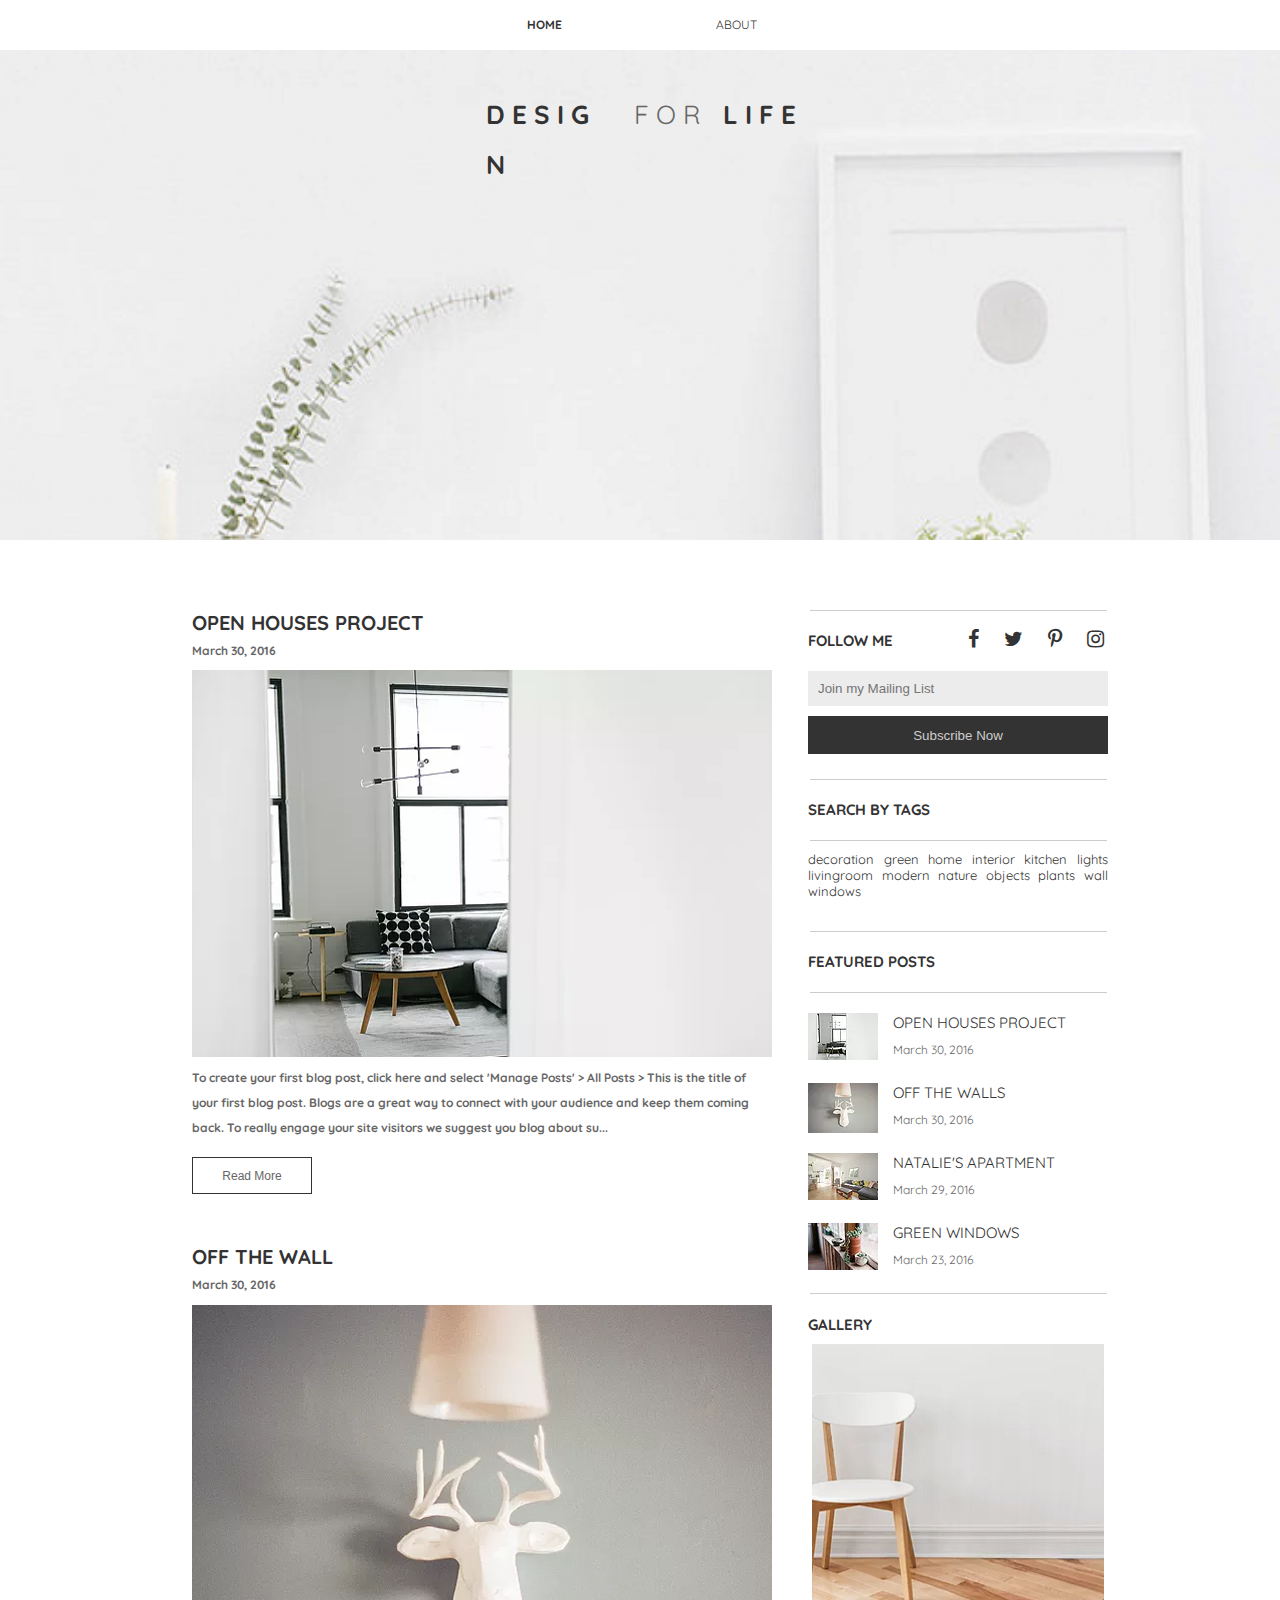
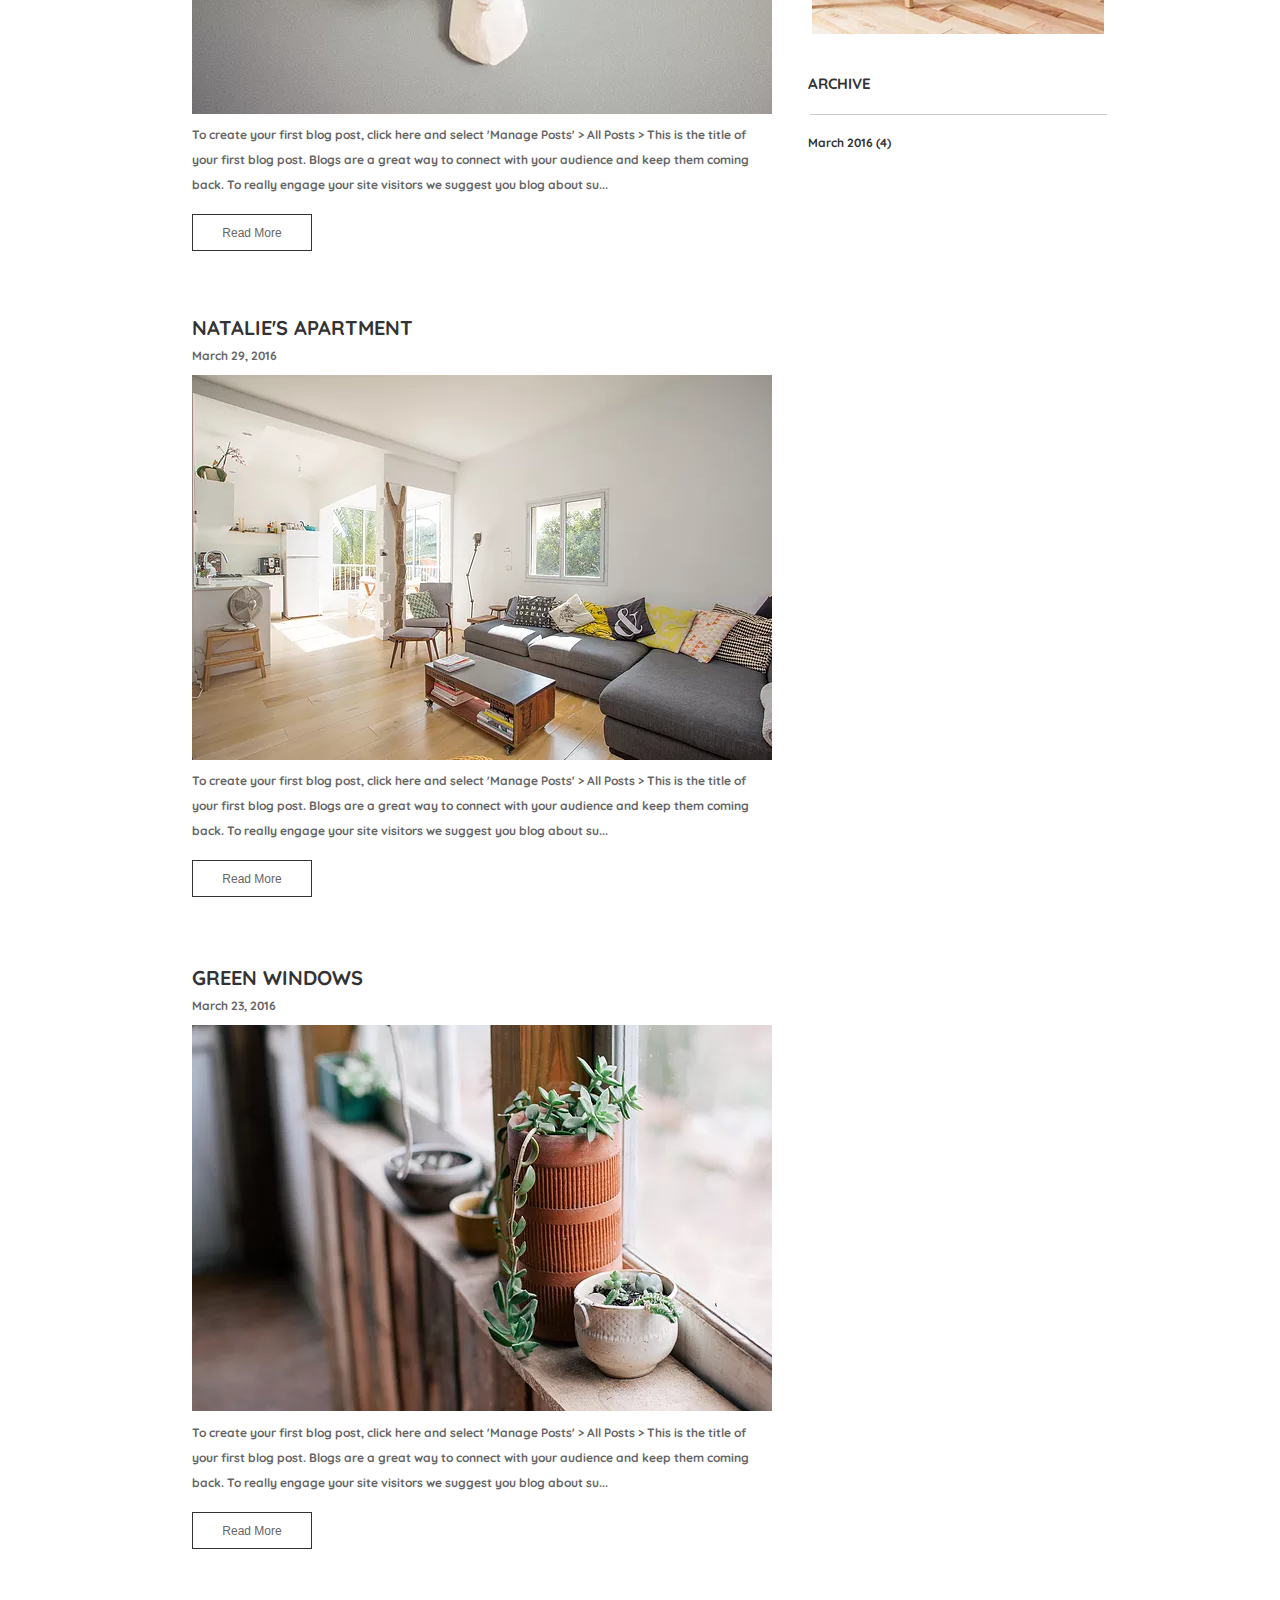
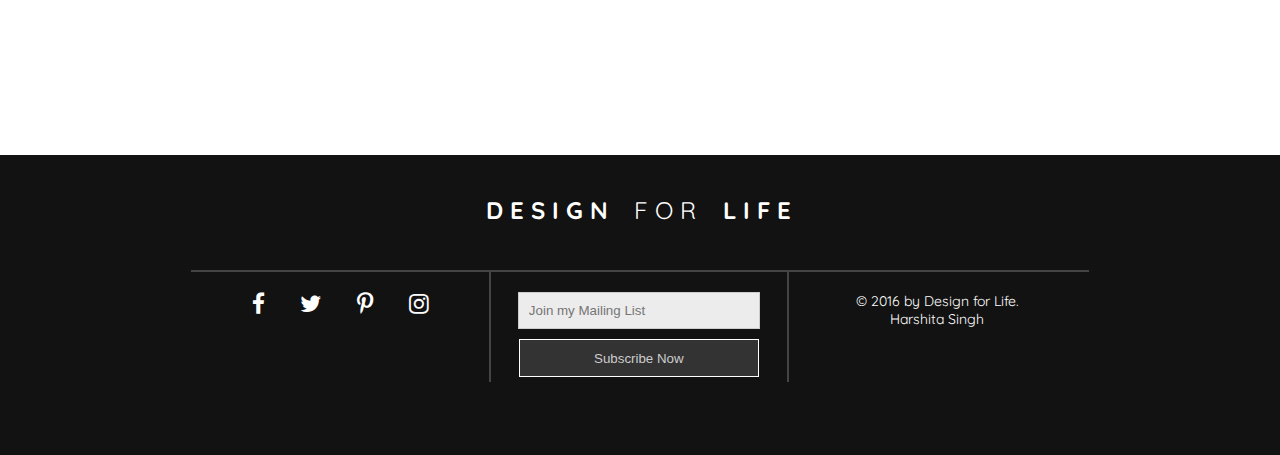
<file: index.html>
<!doctype html>
<html>
<head>
<meta charset="utf-8">
<link rel="stylesheet" href="css/style.css" />
<link href="css/font-awesome.min.css" rel="stylesheet" type="text/css">
<link href="https://fonts.googleapis.com/css?family=Quicksand" rel="stylesheet">
<link href="generic.css" rel="stylesheet" type="text/css">
<script src="js-image-slider.js" type="text/javascript"></script>
<link href="js-image-slider.css" rel="stylesheet" type="text/css" />
<title>Untitled Document</title>
</head>

<body>
<div class="container">
<header>
<ul>
<li style=" margin-left:35%; font-weight:bold;"><a href="#">HOME</a></li>
<li class="noma"><a href="aboutnew.html">ABOUT</a></li>
</ul></header>

<div id="banner">
<div class="parallax">
<a href="#"><div style="width:10%;float:left;height:50px;line-height:50px;font-size:26px;color:#333;margin-left:38%;margin-top:40px;">
<b>D E S I G N</b></div>
<div style="width:5.5%;height:50px;float:left;line-height:50px;font-size:26px;color:#666;margin-left:1.5%;margin-top:40px;">
F O R</div>
<div style="width:6%;height:50px;float:left;line-height:50px;font-size:26px;color:#333;margin-left:1.5%;margin-top:40px; ">
<b>L I F E</b></div></a>
</div></div>

<div class="dash"></div>
<div id="box1">
<div id="boxpart1">
<b><span class="open"><a href="#">OPEN HOUSES PROJECT</a></span></b><br>
<span style="color:#666; font-size:12px;"><b>March 30, 2016</b></span><br>
<a href="#"><img src="images/aa.png" style="margin-top:10px;"></a><br>
<span style="color:#666; font-size:12px; text-align:justify;"><b>To create your first blog post, click here and select 'Manage Posts' > All Posts > This is the title of your first blog post. Blogs are a great way to connect with your audience and keep them coming back. To really engage your site visitors we suggest you blog about su...</b></span><br>
<input type="button" value="Read More" class="button"><br>
<div style="margin-top:50px;"><b><span class="open"><a href="#">OFF THE WALL</a></span></b><br>
<span style="color:#666; font-size:12px;"><b>March 30, 2016</b></span></div>

</div><!--end of boxpart1-->
<div id="boxpart2"></div><!--end of boxpart2-->
<div id="boxpart3">
<hr width="295px" color="#CCC" size="1px" style="margin:0 auto;" />
<div style="margin-top:20px; color:#333; font-size:15px; width:100px; height:40px; float:left;"><B>FOLLOW ME</B></div>
<div style="margin-top:15px; color:#000; font-size:20px; width:200px;height:40px; float:left;">
<a href="#"><i class="fa fa-facebook" aria-hidden="true" style="margin-left:30%;"></i></a>
<a href="#"><i class="fa fa-twitter" aria-hidden="true" style="margin-left:10%;"></i></a>
<a href="#"><i class="fa fa-pinterest-p" aria-hidden="true" style="margin-left:10%;"></i></a>
<a href="#"><i class="fa fa-instagram" aria-hidden="true" style="margin-left:10%;"></i></a>
</div>
<input type="text" placeholder="Join my Mailing List" style="padding:10px; background:#ececec; width:280px; height:15px; border:none;">
<input type="button" value="Subscribe Now" style="background:#333; color:#ccc; margin-top:10px; width:300px; 
height:38px; border:none; box-shadow:2px solid #CCC;" >
<div style="width:300px; height:25px;"></div>
<hr width="295px" color="#CCC" size="1px" style="margin:0 auto;" />
<div style="width:300px; height:20px;"></div>
<div style="color:#333; font-size:15px; width:300px;height:40px; float:left;"><B>SEARCH BY TAGS</B></div>
<div style="width:300px; height:20px;"></div>
<hr width="295px" color="#CCC" size="1px" style="margin:0 auto;" />
<div style="width:300px; height:80px; margin-top:10px;font-size:13px; word-spacing:2px; text-align:justify;">
<span class="open"><a href="#">decoration</a></span>
<span class="open"><a href="#">green</a></span>
<span class="open"><a href="#">home</a></span>
<span class="open"><a href="#">interior</a></span>
<span class="open"><a href="#">kitchen</a></span>
<span class="open"><a href="#">lights</a></span>
<span class="open"><a href="#">livingroom</a></span>
<span class="open"><a href="#">modern</a></span>
<span class="open"><a href="#">nature</a></span>
<span class="open"><a href="#">objects</a></span>
<span class="open"><a href="#">plants</a></span>
<span class="open"><a href="#">wall</a></span>
<span class="open"><a href="#">windows</a></span></div>
<hr width="295px" color="#CCC" size="1px" style="margin:0 auto;" />
<div style="width:300px; height:20px;"></div>
<div style="color:#333; font-size:15px; width:300px;height:40px; float:left;"><B>FEATURED POSTS</B></div>
<div style="width:300px; height:20px;"></div>
<hr width="295px" color="#CCC" size="1px" style="margin:0 auto;" />

<div style="width:300px; height:20px;"></div>
<div style="width:85px; height:50px;float:left;"><a href="#"><img src="images/b.png"></a></div>
<div style="font-size:15px; color:#666;width:255px; height:50px; margin-left:20px;"><span class="open"><a href="#"> OPEN HOUSES PROJECT</a></span>
<div style="color:#666; font-size:12px; float:left; margin-top:10px;">March 30, 2016</div></div>

<div style="width:300px; height:20px;"></div>
<div style="width:85px; height:50px;float:left;"><a href="#"><img src="images/c.png"></a></div>
<div style="font-size:15px; color:#666;width:255px; height:50px; margin-left:20px;"><span class="open"><a href="#">
 OFF THE WALLS</a></span>
<div style="color:#666; font-size:12px; float:left; margin-top:10px;">March 30, 2016</div></div>

<div style="width:300px; height:20px;"></div>
<div style="width:85px; height:50px;float:left;"><a href="#"><img src="images/d.png"></a></div>
<div style="font-size:15px; color:#666;width:255px; height:50px; margin-left:20px;"><span class="open"><a href="#"> NATALIE'S APARTMENT</a></span>
<div style="color:#666; font-size:12px; float:left; margin-top:10px;">March 29, 2016</div></div>

<div style="width:300px; height:20px;"></div>
<div style="width:85px; height:50px;float:left;"><a href="#"><img src="images/e.png"></a></div>
<div style="font-size:15px; color:#666;width:255px; height:50px;"><span class="open"><a href="#"> GREEN WINDOWS</a></span>
<div style="color:#666; font-size:12px; float:left; margin-top:10px;">March 23, 2016</div></div>
<div style="width:300px; height:20px;"></div>
<hr width="295px" color="#CCC" size="1px" style="margin:0 auto;" />

</div><!--end of boxpart3-->
</div><!--end of box1-->

<div id="another">
<div id="another1">
<a href="#"><img src="images/bb.png" style="margin-top:10px;"></a><br>
<span style="color:#666; font-size:12px; text-align:justify;"><b>To create your first blog post, click here and select 'Manage Posts' > All Posts > This is the title of your first blog post. Blogs are a great way to connect with your audience and keep them coming back. To really engage your site visitors we suggest you blog about su...</b></span><br>
<input type="button" value="Read More" class="button"><br></div>

<div id="another2"></div>

<div id="another3">
<div style="width:292px; height:20px; background:#FFF;"></div>
<div style="color:#333; font-size:15px; width:300px;height:40px; float:left;"><B>GALLERY</B></div><BR>
<div style="margin:0 auto; width:292px; height:290px;">
<div id="sliderFrame">
        <div id="slider">
            <a href="#"><img src="images/1.png" /></a>
            <a href="#"><img src="images/2.png" /></a>
            <a href="#"><img src="images/3.png" /></a>
            <a href="#"><img src="images/4.png" /></a>
            <a href="#"><img src="images/5.png" /></a>
            <a href="#"><img src="images/6.png" /></a>
            <a href="#"><img src="images/7.png" /></a>
            <a href="#"><img src="images/8.png" /></a>
        </div>
        <!--Custom navigation buttons on both sides-->
        <div class="group1-Wrapper">
            <a onclick="imageSlider.previous()" class="group1-Prev"></a>
            <a onclick="imageSlider.next()" class="group1-Next"></a>
        </div>
        </div>


</div><BR>
<div style="width:292px; height:20px; background:#FFF;"></div>
<div style="color:#333; font-size:15px; width:300px;height:40px; float:left;"><B>ARCHIVE</B></div><BR>
<hr width="295px" color="#CCC" size="1px" style="margin:0 auto;" />
<div style="width:292px; height:20px; background:#FFF;"></div>
<div style="color:#333; font-size:12px; width:300px;height:20px; float:left;"><span class="open"><B>March 2016 (4)</B></span></div>

</div>
</div><!--end of another-->

<div class="picbox">
<div class="picbox1">
<b><span class="open"><a href="#">NATALIE'S APARTMENT</a></span></b><br>
<span style="color:#666; font-size:12px;"><b>March 29, 2016</b></span><br>
<a href="#"><img src="images/cc.png" style="margin-top:10px;"></a><br>
<span style="color:#666; font-size:12px; text-align:justify;"><b>To create your first blog post, click here and select 'Manage Posts' > All Posts > This is the title of your first blog post. Blogs are a great way to connect with your audience and keep them coming back. To really engage your site visitors we suggest you blog about su...</b></span><br>
<input type="button" value="Read More" class="button"><br>
</div>
</div><!--end of picbox-->

<div class="picbox">
<div class="picbox1">
<b><span class="open"><a href="#">GREEN WINDOWS</a></span></b><br>
<span style="color:#666; font-size:12px;"><b>March 23, 2016</b></span><br>
<a href="#"><img src="images/dd.png" style="margin-top:10px;"></a><br>
<span style="color:#666; font-size:12px; text-align:justify;"><b>To create your first blog post, click here and select 'Manage Posts' > All Posts > This is the title of your first blog post. Blogs are a great way to connect with your audience and keep them coming back. To really engage your site visitors we suggest you blog about su...</b></span><br>
<input type="button" value="Read More" class="button"><br>
</div>
</div><!--end of picbox-->
<div class="dash"></div>
<div class="dash"></div>

<footer><a href="#"><div style="width:10%;float:left;height:50px;line-height:50px;font-size:24px;color:#fff;margin-left:38%;margin-top:30px;">
<b>D E S I G N</b></div>
<div style="width:5.5%;height:50px;float:left;line-height:50px;font-size:24px;color:#fff;margin-left:1.5%;margin-top:30px;">
F O R</div>
<div style="width:6%;height:50px;float:left;line-height:50px;font-size:24px;color:#fff;margin-left:1.5%;margin-top:30px; 
margin-bottom: 35px;">
<b>L I F E</b></div></a>

<hr width="70%" color="#444" size="2px" style="margin:0 auto;" />
<div style="width:70%; height:110px; margin:0 auto;">

<div style="width:33.1%; height:110px;text-align:center; color:#fff; float:left; font-size:23px;">
<a href="#" style="color:#fff;"><i class="fa fa-facebook" aria-hidden="true" style="margin-top:20px;"></i></a>
<a href="#" style="color:#fff;"><i class="fa fa-twitter" aria-hidden="true" style="margin-left:10%;"></i></a>
<a href="#" style="color:#fff;"><i class="fa fa-pinterest-p" aria-hidden="true" style="margin-left:10%;"></i></a>
<a href="#" style="color:#fff;"><i class="fa fa-instagram" aria-hidden="true" style="margin-left:10%;"></i></a>
</div>

<div style="width:2px; height:110px; background:#444; float:left;"></div>

<div style="width:33.1%; height:110px;text-align:center; float:left; color:#fff;">
<input type="text" placeholder="Join my Mailing List" style="padding:10px; background:#ececec;  box-shadow:1px solid #fff;width:220px; height:15px; border:1px solid #ccc; margin-top:20px;">
<input type="button" value="Subscribe Now" style="background:#333; color:#ccc; margin-top:10px; width:240px; 
height:38px; border:1px solid #fff;" ></div>

<div style="width:2px; height:110px; background:#444; float:left;"></div>

<div style="width:33.1%; height:90px; text-align:center; float:left; color:#fff; font-size:14px; margin-top:20px;">© 2016 by Design for Life.<br> Harshita Singh</div>

</div>
</footer>

</div><!--end of container-->
</body>
</html>
</file>
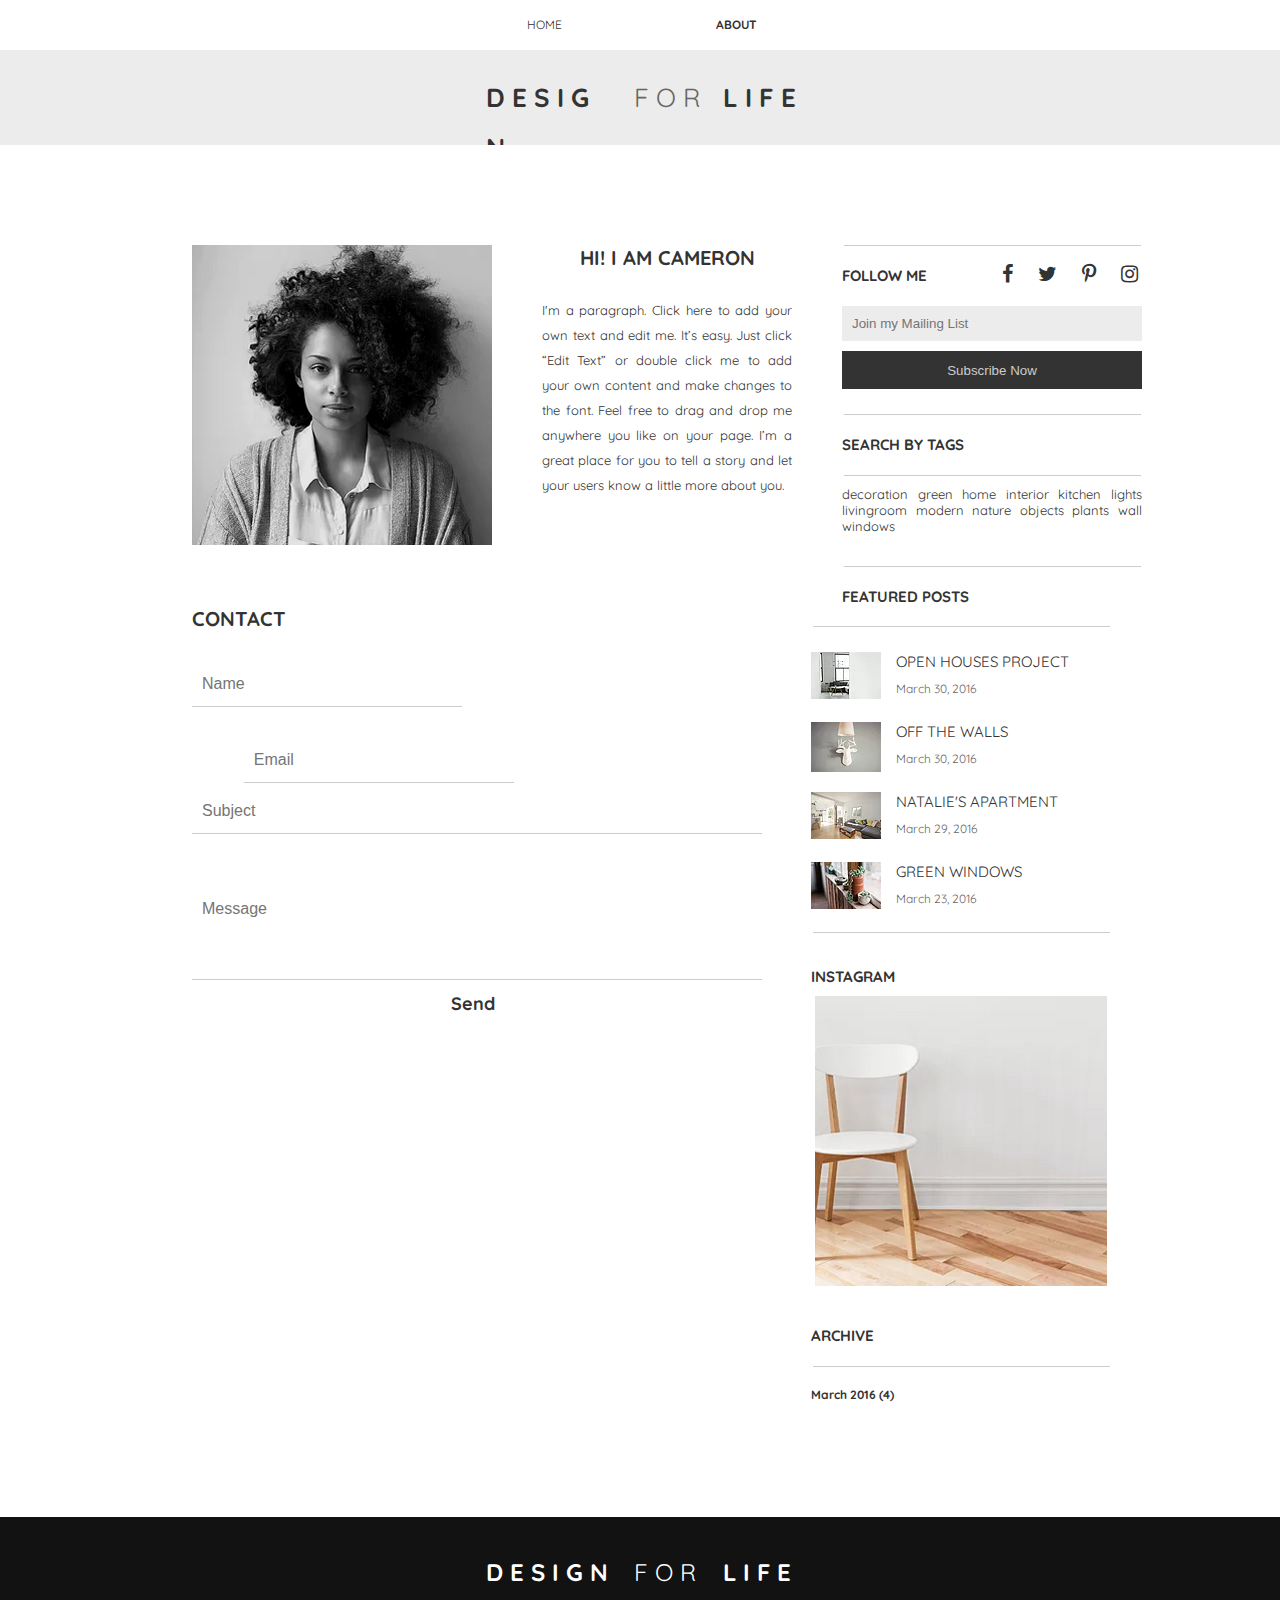
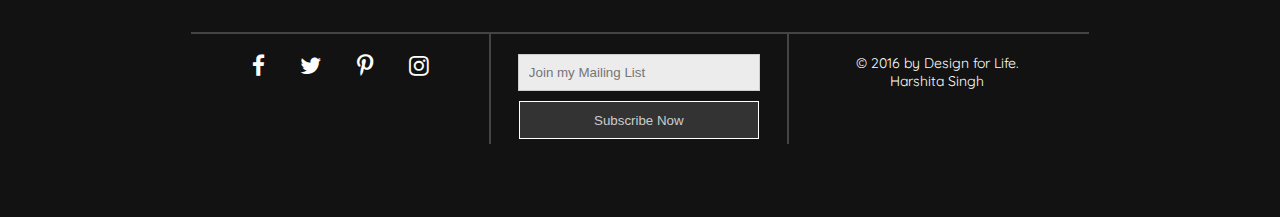
<file: aboutnew.html>
<!doctype html>
<html>
<head>
<meta charset="utf-8">
<link rel="stylesheet" href="css/style.css" />
<link href="css/font-awesome.min.css" rel="stylesheet" type="text/css">
<link href="https://fonts.googleapis.com/css?family=Quicksand" rel="stylesheet">
<link href="generic.css" rel="stylesheet" type="text/css">
<script src="js-image-slider.js" type="text/javascript"></script>
<link href="js-image-slider.css" rel="stylesheet" type="text/css" />
<title>Untitled Document</title>
</head>

<body>
<div class="container">
<header>
<ul>
<li class="noma" style=" margin-left:35%;"><a href="indexnew.html">HOME</a></li>
<li style=" font-weight:bold;"><a href="#">ABOUT</a></li>
</ul></header>
<div style="background:#ececec; width:100%; height:95px; overflow:hidden;">
<a href="#"><div style="width:10%;float:left;height:50px;line-height:50px;font-size:26px;color:#333;margin-left:38%;margin-top:23px;">
<b>D E S I G N</b></div>
<div style="width:5.5%;height:50px;float:left;line-height:50px;font-size:26px;color:#666;margin-left:1.5%;margin-top:23px;">
F O R</div>
<div style="width:6%;height:50px;float:left;line-height:50px;font-size:26px;color:#333;margin-left:1.5%;margin-top:23px; ">
<b>L I F E</b></div></a></div>

<div class="dash1"></div>
<div class="carla">
<div class="carla1"><img src="images/carla.png"></div>
<div class="carla2"></div>
<div class="carla4"><span style="margin-left:15%;"><b>HI! I AM CAMERON</b></span><br><br><span style="font-size:13PX;">I'm a paragraph. Click here to add your own text and edit me. It’s easy. Just click “Edit Text” or double click me to add your own content and make changes to the font. Feel free to drag and drop me anywhere you like on your page. I’m a great place for you to tell a story and let your users know a little more about you.</span></div>
<div class="carla2"></div>
<div class="carla3">
<hr width="295px" color="#CCC" size="1px" style="margin:0 auto;" />
<div style="margin-top:20px; color:#333; font-size:15px; width:100px; height:40px; float:left;"><B>FOLLOW ME</B></div>
<div style="margin-top:15px; color:#000; font-size:20px; width:200px;height:40px; float:left;">
<a href="#"><i class="fa fa-facebook" aria-hidden="true" style="margin-left:30%;"></i></a>
<a href="#"><i class="fa fa-twitter" aria-hidden="true" style="margin-left:10%;"></i></a>
<a href="#"><i class="fa fa-pinterest-p" aria-hidden="true" style="margin-left:10%;"></i></a>
<a href="#"><i class="fa fa-instagram" aria-hidden="true" style="margin-left:10%;"></i></a>
</div>
<input type="text" placeholder="Join my Mailing List" style="padding:10px; background:#ececec; width:280px; height:15px; border:none;">
<input type="button" value="Subscribe Now" style="background:#333; color:#ccc; margin-top:10px; width:300px; 
height:38px; border:none; box-shadow:2px solid #CCC;" >
<div style="width:300px; height:25px;"></div>
<hr width="295px" color="#CCC" size="1px" style="margin:0 auto;" />
<div style="width:300px; height:20px;"></div>
<div style="color:#333; font-size:15px; width:300px;height:40px; float:left;"><B>SEARCH BY TAGS</B></div>
<div style="width:300px; height:20px;"></div>
<hr width="295px" color="#CCC" size="1px" style="margin:0 auto;" />
<div style="width:300px; height:80px; margin-top:10px;font-size:13px; word-spacing:2px; text-align:justify;">
<span class="open"><a href="#">decoration</a></span>
<span class="open"><a href="#">green</a></span>
<span class="open"><a href="#">home</a></span>
<span class="open"><a href="#">interior</a></span>
<span class="open"><a href="#">kitchen</a></span>
<span class="open"><a href="#">lights</a></span>
<span class="open"><a href="#">livingroom</a></span>
<span class="open"><a href="#">modern</a></span>
<span class="open"><a href="#">nature</a></span>
<span class="open"><a href="#">objects</a></span>
<span class="open"><a href="#">plants</a></span>
<span class="open"><a href="#">wall</a></span>
<span class="open"><a href="#">windows</a></span></div>
<hr width="295px" color="#CCC" size="1px" style="margin:0 auto;" />
<div style="width:300px; height:20px;"></div>
<div style="color:#333; font-size:15px; width:300px;height:40px; float:left;"><B>FEATURED POSTS</B></div>
</div>
</div><!--end of carla-->

<div class="carla" >
<div class="contact"><B>CONTACT</B><br>
<input type="text" Placeholder="Name" style="border:none; border-bottom:1px solid #ccc; width:250px; height:25px; margin-top:30px; font-size:16px; padding:10px;">
<input type="email" Placeholder="Email" style="border:none; border-bottom:1px solid #ccc; width:250px; height:25px;margin-left:9%; margin-top:30px; font-size:16px; padding:10px;">
<input type="text" Placeholder="Subject" style="border:none; border-bottom:1px solid #ccc; width:95.5%; height:25px;margin-top:5px; font-size:16px; padding:10px;">
<input type="text" Placeholder="Message" style="border:none; border-bottom:1px solid #ccc; width:95.5%; height:120px;margin-top:5px; font-size:16px; padding:10px; margin-bottom:10px;">
<span style="margin-left:45%; font-size:18px;"><a href="#"><b>Send</b></a></span>
</div><!--end of contact-->
<div class="contactspace"></div>
<div class="carla3">
<div style="width:300px; height:20px;"></div>
<hr width="295px" color="#CCC" size="1px" style="margin:0 auto;" />

<div style="width:300px; height:25px;"></div>
<div style="width:85px; height:50px;float:left;"><a href="#"><img src="images/b.png"></a></div>
<div style="font-size:15px; color:#666;width:255px; height:50px; margin-left:20px;"><span class="open"><a href="#"> OPEN HOUSES PROJECT</a></span>
<div style="color:#666; font-size:12px; float:left; margin-top:10px;">March 30, 2016</div></div>

<div style="width:300px; height:20px;"></div>
<div style="width:85px; height:50px;float:left;"><a href="#"><img src="images/c.png"></a></div>
<div style="font-size:15px; color:#666;width:255px; height:50px; margin-left:20px;"><span class="open"><a href="#">
 OFF THE WALLS</a></span>
<div style="color:#666; font-size:12px; float:left; margin-top:10px;">March 30, 2016</div></div>

<div style="width:300px; height:20px;"></div>
<div style="width:85px; height:50px;float:left;"><a href="#"><img src="images/d.png"></a></div>
<div style="font-size:15px; color:#666;width:255px; height:50px; margin-left:20px;"><span class="open"><a href="#"> NATALIE'S APARTMENT</a></span>
<div style="color:#666; font-size:12px; float:left; margin-top:10px;">March 29, 2016</div></div>

<div style="width:300px; height:20px;"></div>
<div style="width:85px; height:50px;float:left;"><a href="#"><img src="images/e.png"></a></div>
<div style="font-size:15px; color:#666;width:255px; height:50px;"><span class="open"><a href="#"> GREEN WINDOWS</a></span>
<div style="color:#666; font-size:12px; float:left; margin-top:10px;">March 23, 2016</div></div>
<div style="width:300px; height:20px;"></div>
<hr width="295px" color="#CCC" size="1px" style="margin:0 auto;" />
<div style="width:300px; height:25px;"></div>
</div>
</div><!--end of carla-->

<div class="new">
<div class="new1"></div>
<div class="new2"></div>
<div class="new3">
<div style="color:#333; font-size:15px; width:300px;height:40px; float:left;"><B>INSTAGRAM</B></div><BR>
<div style="margin:0 auto; width:292px; height:290px;">
<div id="sliderFrame">
        <div id="slider">
            <a href="#"><img src="images/1.png" /></a>
            <a href="#"><img src="images/2.png" /></a>
            <a href="#"><img src="images/3.png" /></a>
            <a href="#"><img src="images/4.png" /></a>
            <a href="#"><img src="images/5.png" /></a>
            <a href="#"><img src="images/6.png" /></a>
            <a href="#"><img src="images/7.png" /></a>
            <a href="#"><img src="images/8.png" /></a>
        </div>
        <!--Custom navigation buttons on both sides-->
        <div class="group1-Wrapper">
            <a onclick="imageSlider.previous()" class="group1-Prev"></a>
            <a onclick="imageSlider.next()" class="group1-Next"></a>
        </div>
        </div>


</div><BR>
<div style="width:292px; height:20px; background:#FFF;"></div>
<div style="color:#333; font-size:15px; width:300px;height:40px; float:left;"><B>ARCHIVE</B></div><BR>
<hr width="295px" color="#CCC" size="1px" style="margin:0 auto;" />
<div style="width:292px; height:20px; background:#FFF;"></div>
<div style="color:#333; font-size:12px; width:300px;height:20px; float:left;"><span class="open"><B>March 2016 (4)</B></span></div>


</div>
</div><!--end of carla-->
</div>

<div class="dash1"></div>
<footer><a href="#"><div style="width:10%;float:left;height:50px;line-height:50px;font-size:24px;color:#fff;margin-left:38%;margin-top:30px;">
<b>D E S I G N</b></div>
<div style="width:5.5%;height:50px;float:left;line-height:50px;font-size:24px;color:#fff;margin-left:1.5%;margin-top:30px;">
F O R</div>
<div style="width:6%;height:50px;float:left;line-height:50px;font-size:24px;color:#fff;margin-left:1.5%;margin-top:30px; 
margin-bottom: 35px;">
<b>L I F E</b></div></a>

<hr width="70%" color="#444" size="2px" style="margin:0 auto;" />
<div style="width:70%; height:110px; margin:0 auto;">

<div style="width:33.1%; height:110px;text-align:center; color:#fff; float:left; font-size:23px;">
<a href="#" style="color:#fff;"><i class="fa fa-facebook" aria-hidden="true" style="margin-top:20px;"></i></a>
<a href="#" style="color:#fff;"><i class="fa fa-twitter" aria-hidden="true" style="margin-left:10%;"></i></a>
<a href="#" style="color:#fff;"><i class="fa fa-pinterest-p" aria-hidden="true" style="margin-left:10%;"></i></a>
<a href="#" style="color:#fff;"><i class="fa fa-instagram" aria-hidden="true" style="margin-left:10%;"></i></a>
</div>

<div style="width:2px; height:110px; background:#444; float:left;"></div>

<div style="width:33.1%; height:110px;text-align:center; float:left; color:#fff;">
<input type="text" placeholder="Join my Mailing List" style="padding:10px; background:#ececec;  box-shadow:1px solid #fff;width:220px; height:15px; border:1px solid #ccc; margin-top:20px;">
<input type="button" value="Subscribe Now" style="background:#333; color:#ccc; margin-top:10px; width:240px; 
height:38px; border:1px solid #fff;" ></div>

<div style="width:2px; height:110px; background:#444; float:left;"></div>

<div style="width:33.1%; height:90px; text-align:center; float:left; color:#fff; font-size:14px; margin-top:20px;">© 2016 by Design for Life.<br> Harshita Singh</div>

</div>
</footer>
</div><!--end of container-->
</body>
</html>
</file>
<file: css/style.css>
*{margin:0;padding:0;}
body{font-family:'Quicksand', sans-serif;}
.parallax {
    background-image:url(../images/y.png);
    min-height: 500px; 
    background-attachment: fixed;
    background-position: center;
    background-repeat: no-repeat;
    background-size: cover;
}
a{text-decoration:none; color:#333;}
.container{width:100%;height:auto;}
header{width:100%;height:50px;color:#999; line-height:50px; font-size:12px;float:left;}
header ul li{width:15%;height:50px;list-style:none; float:left; text-align:center}
#banner{width:100%; height:490px; overflow:hidden; float:left;}
.dash{width:100%;height:70px; background:#fff; overflow:hidden;}
#box1{width:100%; height:685px; overflow:hidden;}
.open:hover{ text-decoration:underline;}
.button{width:120px;height:37px;background:#fff;color:#666;font-size:12px;border:1px solid #333;background:#FFF;margin-top:20px;}
.button:hover{color:#666; background:#ccc; border:none; transition:all 1s;}
#boxpart1{width:45%; height:685px; margin-left:15%; color:#333; font-size:20px; float:left;}
#boxpart2{width:40px; height:685px;float:left;}
#boxpart3{width:300px; height:685px;float:left;}
#another{width:100%; height:620px; overflow:hidden;}
#another1{width:45%; height:620px; margin-left:15%; color:#333; font-size:20px; float:left;}
#another2{width:40px; height:620px;float:left;}
#another3{width:300px; height:620px;float:left;}
.picbox{width:100%; height:650px;}
.picbox1{width:45%; height:650px; margin-left:15%; color:#333; font-size:20px; float:left;}
footer{width:100%; height:300px; background:#121212;}
.noma:hover{font-weight:bold;}
.dash1{width:100%;height:100px; background:#fff; overflow:hidden;}
.carla{width:100%;height:361px;}
.carla1{width:300px; height:361px; margin-left:15%; color:#333; font-size:20px; float:left;text-align:center;}
.carla2{width:50px; height:361px;float:left;}
.carla3{width:300px; height:361px;float:left;}
.carla4{width:250px; height:361px; color:#333; font-size:20px; float:left;text-align:justify;}
.contact{width:45%; height:361px; margin-left:15%; color:#333; font-size:20px; float:left;}
.contactspace{width:43px; height:361px;float:left;}
.new{width:100%;height:450px;}
.new1{width:45%; height:450px; margin-left:15%; color:#333; font-size:20px; float:left;}
.new2{width:43px; height:450px;float:left;}
.new3{width:300px; height:450px;float:left;}
</file>
<file: generic.css>
/* For generic page styles. Not for sliders. */


h2 {display:inline;}
.div1, .div2 {width:700px;margin:0 auto;}
.div1 {margin-top:30px;margin-bottom:60px;text-align:center;line-height:20px;}
.div1 P {font-size:18px;}
.div1 a, .div2 a {color:#07C; }
.div1 a {margin:0 8px;}
.div1 a.current {color:black; text-decoration:none;}
.div2 {margin-top:70px;}
.div2 li {padding-top:6px;padding-bottom:6px;}
.green {color:Green;}
.cn {font-family: "Courier New", Georgia;}
#status {display:inline-block; margin-left:26px;line-height:50px;height:50px;vertical-align:middle;}

.code
{
    border: dashed 1px #BCBCCB; padding:8px 12px; background-color: #F3F3F9; white-space:pre; font-family:"Courier New", Georgia;
    font-size:12px; margin:6px 0;overflow:auto; 
}
</file>
<file: js-image-slider.css>
/* http://www.menucool.com */

#sliderFrame, #sliderFrame div {
    box-sizing: content-box;
}
#sliderFrame 
{
    position:relative;
    width:100%; /*center-aligned*/
   margin-top:3%;
    background:#fff;
  
} 

#slider, #slider .sliderInner {
	margin-top:10px;
    width:100%;height:290px;/* Must be the same size as the slider images */
    border-radius:0px;
}

#slider {
    background:#fff;
    position:relative;
    margin:0 auto; /*center-aligned*/
    transform: translate3d(0,0,0);
}

/* the link style (if an image is wrapped by a link) */
#slider a.imgLink, #slider .video {
    z-index:2;
    cursor:pointer;
    position:absolute;
    top:0px;left:0px;border:0;padding:0;margin:0;
    width:100%;height:100%;
}
#slider .video {
    background:transparent url(video.png) no-repeat 50% 50%;
}

/* Caption styles */
#slider .mc-caption {
    position:absolute;
    width:100%;
    height:auto;
    padding:10px 0;
    left: 100px; /*if the caption needs to be aligned from right, specify by right instead of left. i.e. right:20px;*/
    bottom: -40px;/*if the caption needs to be aligned from top, specify by top instead of bottom. i.e. top:150px;*/
    overflow:hidden;
    font:bold 13px/16px Arial;
    color:#555;
    text-align:center;
    background:none;
}
#slider .mc-caption a { 
    color:#34739c;
}


/* ------ built-in navigation bullets wrapper that is relative to the #slider ------*/
#slider .navBulletsWrapper  {
    display:none;
}

/* --------- Others ------- */

#slider img, #slider>b, #slider a>b {
    position:absolute; border:none; display:none;
}

#slider .sliderInner {
    overflow:hidden;
    position:absolute; top:0; left:0;
}

#slider>a, #slider video, #slider audio {display:none;}


/* -- thumbnails -- */
#thumbs 
{
    margin-top:50px;
    text-align:center;
    font-size:0;
}
#thumbs .thumb 
{
    display:inline-block;
    *display:inline;zoom:1;/*IE6, IE7 hack*/
    margin:0 1px;/*this determins the distance between each thumbnail*/
    border:1px solid #333;
    padding:4px;
    background:black;
}

#thumbs .thumb img{border:1px solid #555; cursor:pointer; width:70px; height:31px; opacity:0.5;filter:alpha(opacity=50);}
#thumbs .thumb-on img{border:1px solid #999; opacity:1;filter:alpha(opacity=100);}
#slider div {-webkit-transform: translate3d(0,0,0);transform: translate3d(0,0,0);}
</file>
